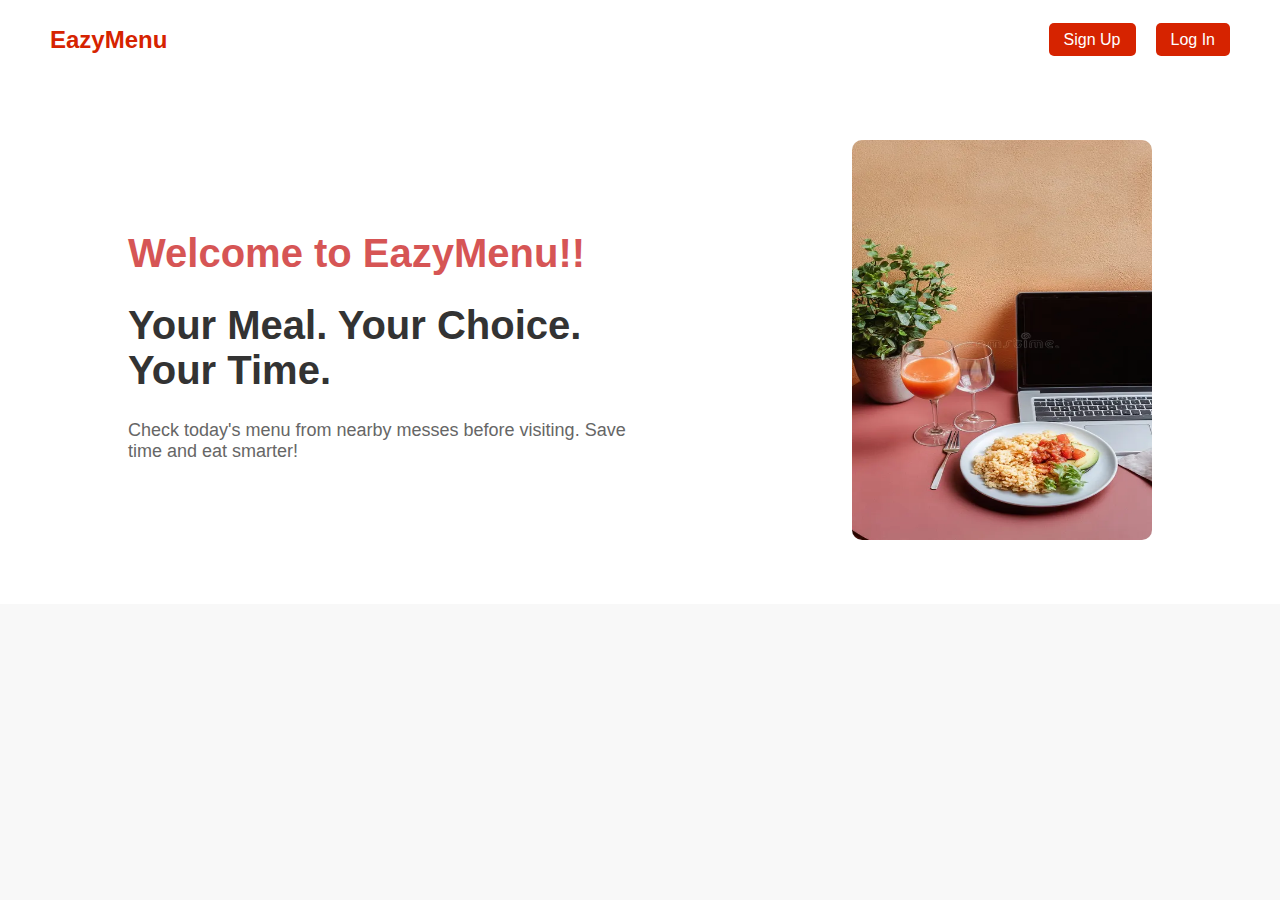
<file: index.html>
<!DOCTYPE html>
<html lang="en">
<head>
    <meta charset="UTF-8">
    <meta name="viewport" content="width=device-width, initial-scale=1.0">
    <title>EazyMenu - Find Nearby Meals</title>
    <link rel="stylesheet" href="styles.css">
</head>
<body>

    <!-- Header -->
    <header>
        <div class="logo">EazyMenu</div>
        <nav>
            <ul>
               
                <li><a href="signup.html" class="signup-btn">Sign Up</a></li>
                <li><a href="login.html" class="login-btn">Log In</a></li>
            </ul>
        </nav>
    </header>

    <!-- Hero Section -->
    <section class="hero">
        <div class="hero-content">
            <h1 style="color: rgb(214, 85, 85);">Welcome to EazyMenu!!</h1>
            <h1>Your Meal. Your Choice. Your Time.</h1>
            <p>Check today's menu from nearby messes before visiting. Save time and eat smarter!</p>
            
           
            
        </div>
        <div>
            <img src="images/table-there-items-including-food-laptop-orange-juice-neatly-arranged-table-there-plate-filled-351649040.webp" height="400" width="300" style="border-radius: 10px;">
        </div>
        
    </section>

   

    <script src="script.js"></script>
</body>
</html>
</file>
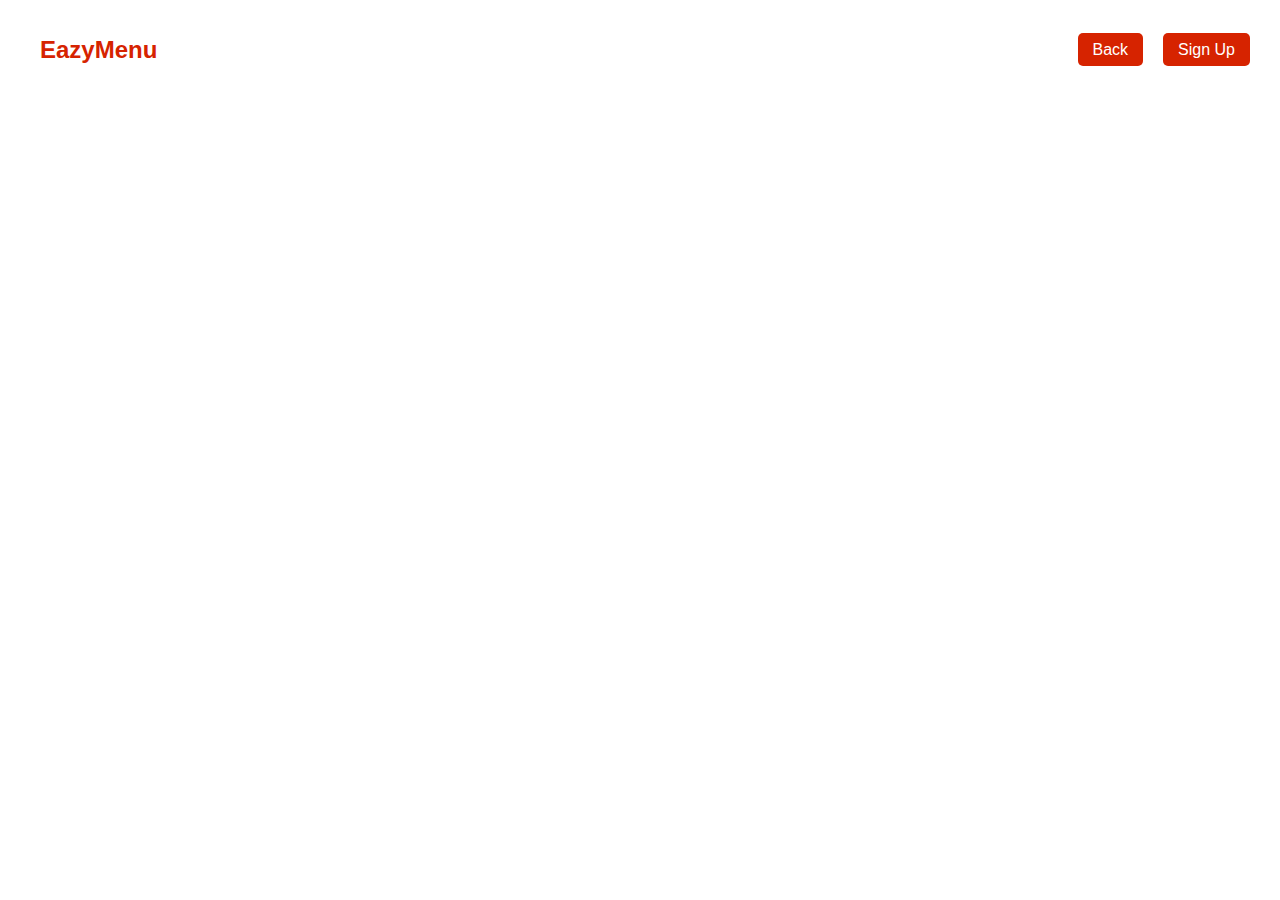
<file: login.html>
<!DOCTYPE html>
<html lang="en">
<head>
    <meta charset="UTF-8">
    <meta name="viewport" content="width=device-width, initial-scale=1.0">
    <title>Log In - EazyMenu</title>
    <link rel="stylesheet" href="signup.css">
</head>
<body>
    <header>
        <div class="logo">EazyMenu</div>
        <nav>
            <ul>
               
                <li><a href="index.html" class="signup-btn">Back</a></li>
                <li><a href="signup.html" class="login-btn">Sign Up</a></li>
            </ul>
        </nav>
    </header>
    <main>
        <div class="container">
            <div class="signup-box">
                <img src="images/messproviderlogo.jpeg" alt="Mess Provider Logo">
                <h2>Are you a Mess Provider?</h2>
                <button class="btn-option" onclick="location.href='MealProvider/signup/mlogin.html'">Log in</button>
            </div>
            <div class="signup-box">
                <img src="images/customerlogo.png" alt="Customer Logo">
                <h2>Looking for a Mess?</h2>
                <button class="btn-option" onclick="location.href='Customer/signup/clogin.html'">Log in</button>
            </div>
        </div>
       
    </main>
    

    
</body>
</html>
</file>
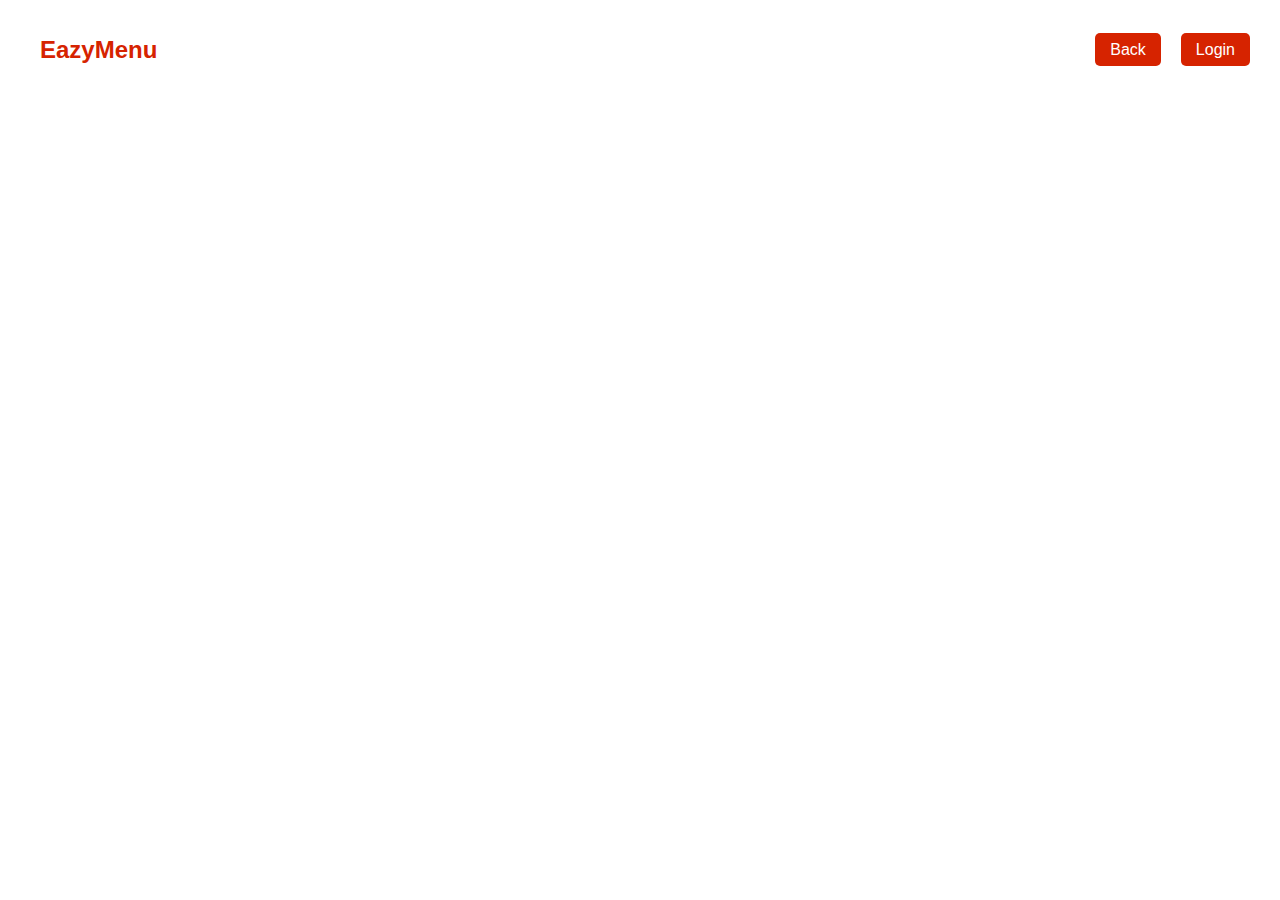
<file: signup.html>
<!DOCTYPE html>
<html lang="en">
<head>
    <meta charset="UTF-8">
    <meta name="viewport" content="width=device-width, initial-scale=1.0">
    <title>Signup - EazyMenu</title>
    <link rel="stylesheet" href="signup.css">
</head>
<body>
    <header>
        <div class="logo">EazyMenu</div>
        <nav>
            <ul>
               
                <li><a href="index.html" class="signup-btn">Back</a></li>
                <li><a href="login.html" class="login-btn">Login</a></li>
            </ul>
        </nav>
    </header>
    <main>
        <div class="container">
            <div class="signup-box">
                <img src="images/messproviderlogo.jpeg" alt="Mess Provider Logo">
                <h2>Are you a Mess Provider?</h2>
                <button class="btn-option" onclick="location.href='MealProvider/signup/msignup.html'">Sign Up</button>
            </div>
            <div class="signup-box">
                <img src="images/customerlogo.png" alt="Customer Logo">
                <h2>Looking for a Mess?</h2>
                <button class="btn-option" onclick="location.href='Customer/signup/csignup.html'">Sign Up</button>
            </div>
        </div>
       
    </main>
    

    
</body>
</html>
</file>
<file: styles.css>
/* Global Styles */
body {
    font-family: Arial, sans-serif;
    margin: 0;
    padding: 0;
    box-sizing: border-box;
    background-color: #f8f8f8;
}

/* Header */
header {
    display: flex;
    justify-content: space-between;
    align-items: center;
    padding: 15px 50px;
    background: white;
    box-shadow: 0px 4px 10px rgba(0, 0, 0, 0.1);
}

.logo {
    font-size: 24px;
    font-weight: bold;
    color: #D62300;
}

nav ul {
    list-style: none;
    display: flex;
    gap: 20px;
}

nav ul li {
    display: inline;
}

nav ul li a {
    text-decoration: none;
    color: black;
    font-weight: 500;
}

.login-btn {
    background: #D62300;
    color: white;
    padding: 8px 15px;
    border-radius: 5px;
}

.signup-btn {
    background: #D62300;
    color: white;
    padding: 8px 15px;
    border-radius: 5px;
}
/* Hero Section */
.hero {
    display: flex;
    align-items: center;
    justify-content: space-between;
    padding: 60px 10%;
    background: white;
}

.hero-content {
    max-width: 50%;
}

.hero h1 {
    font-size: 40px;
    font-weight: bold;
    color: #333;
}

.hero p {
    font-size: 18px;
    color: #666;
}

.email-box {
    margin-top: 20px;
}

.email-box input {
    padding: 10px;
    width: 250px;
    border: 1px solid #ccc;
    border-radius: 5px;
}

.email-box button {
    background: #D62300;
    color: white;
    padding: 10px 20px;
    border: none;
    cursor: pointer;
    border-radius: 5px;
    margin-left: 10px;
}


/* Hero Image */
.hero-image img {
    width: 300px;
}

/* About Section */
.about {
    text-align: center;
    padding: 50px;
    background: #fff;
}

.about h2 {
    font-size: 28px;
}

.about p {
    font-size: 18px;
    color: #555;
    max-width: 700px;
    margin: 10px auto;
}
/* Responsive Design for Tablets & Mobile */
@media (max-width: 1024px) {
    .hero {
        flex-direction: column;
        text-align: center;
    }

    .hero-content {
        max-width: 100%;
        padding: 20px;
    }

    .hero-image {
        margin-top: 20px;
    }

    .hero-image img {
        width: 250px;
    }
}

@media (max-width: 768px) {
    header {
        flex-direction: column;
        text-align: center;
    }

    nav ul {
        padding: 10px;
        flex-direction: column;
        gap: 10px;
    }

    .email-box {
        display: flex;
        flex-direction: column;
        gap: 10px;
        align-items: center;
    }

    .email-box input {
        width: 100%;
        max-width: 300px;
    }

    .hero h1 {
        font-size: 32px;
    }
}

@media (max-width: 480px) {
    .hero h1 {
        font-size: 24px;
    }

    .hero p {
        font-size: 16px;
    }

    .hero-image img {
        width: 200px;
    }

    .about h2 {
        font-size: 24px;
    }

    .about p {
        font-size: 16px;
    }
}
</file>
<file: signup.css>
body {
    font-family: Arial, sans-serif;
    display: flex;
    flex-direction: column;
    align-items: center;
    min-height: 100vh;
    overflow: hidden;
    margin: 0;
    padding-left: 20px;
    padding-top: 10px;
    padding-right: 30px;
    box-sizing: border-box;
}

main {
    display: flex;
    flex-grow: 1;
    align-items: center;
}

/* Header */
header {
    display: flex;
    justify-content: space-between;
    align-items: center;
    padding: 15px 50px;
    background: white;
   
    width: 100%;
}

.logo {
    font-size: 24px;
    font-weight: bold;
    color: #D62300;
    margin-left: 20px; /* Ensures the logo is aligned to the left */
}

.container {
    
    display: flex;
    gap: 20px;
    opacity: 0;
    transform: scale(0.8);
    animation: popup 3.5s infinite ease-in-out;
}
@keyframes popup {
    0% {
        transform: scale(0.8);
        opacity: 1;
    }
    50% {
        transform: scale(0.85);
        opacity: 1;
    }
    100% {
        transform: scale(0.8);
        opacity: 1;
    }
}

.signup-box {
    background: white;
    padding: 30px;
    border-radius: 10px;
    box-shadow: 0px 4px 10px rgba(0, 0, 0, 0.2);
    text-align: center;
    width: 300px;
}
.signup-box img {
    width: 40%;
    margin-bottom: 15px;
}
.signup-box h2 {
    font-size: 20px;
    margin-bottom: 15px;
    color: #666;
}


.btn-option {
    background: white; /* White background */
    color: #D62300; /* Red text */
    padding: 12px;
    border: 2px solid #D62300; 
   
    width: 30%;
    border-radius: 5px;
    font-size: 16px;
    cursor: pointer;
    margin-top: 10px;
}
.btn-option:hover {
    background: #D62300;
    opacity: 90%;
    color: white
}
nav ul {
    list-style: none;
    display: flex;
    gap: 20px;
}

nav ul li {
    display: inline;
}

nav ul li a {
    text-decoration: none;
    color: black;
    font-weight: 500;
}

.login-btn {
    background: #D62300;
    color: white;
    padding: 8px 15px;
    border-radius: 5px;
}

.signup-btn {
    background: #D62300;
    color: white;
    padding: 8px 15px;
    border-radius: 5px;
}
</file>
